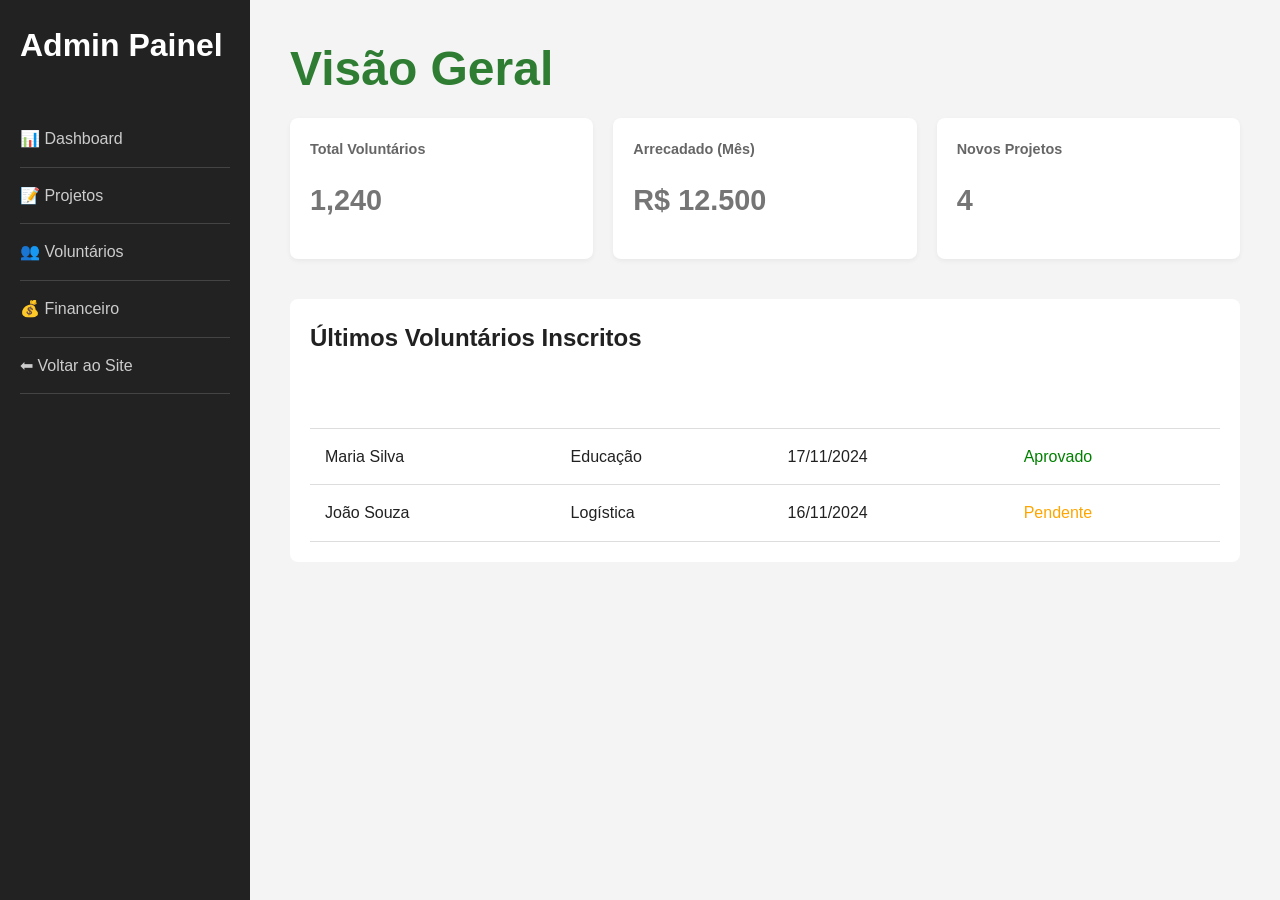
<file: pages/admin-dashboard.html>
<!DOCTYPE html>
<html lang="pt-br">
<head>
    <title>Painel Admin | ONG</title>
    <link rel="stylesheet" href="../css/global.css">
    <style>
        body {
            display: grid;
            grid-template-columns: 250px 1fr; /* Menu fixo | Resto fluido */
            min-height: 100vh;
        }
        
        .sidebar {
            background-color: #222;
            color: white;
            padding: 20px;
        }
        
        .sidebar h2 { margin-bottom: 40px; color: var(--cor-secundaria); }
        .sidebar a { display: block; padding: 15px 0; border-bottom: 1px solid #444; color: #ccc; }
        .sidebar a:hover { color: white; padding-left: 10px; transition: 0.3s; }

        .admin-content {
            padding: 40px;
            background-color: #f4f4f4;
        }

        .kpi-grid {
            display: grid;
            grid-template-columns: repeat(auto-fit, minmax(200px, 1fr));
            gap: 20px;
            margin-bottom: 40px;
        }

        .kpi-card {
            background: white;
            padding: 20px;
            border-radius: 8px;
            box-shadow: 0 2px 5px rgba(0,0,0,0.05);
            border-left: 5px solid var(--cor-primaria);
        }
        
        .kpi-card h3 { font-size: 0.9rem; color: #666; }
        .kpi-card p { font-size: 1.8rem; font-weight: bold; }

        table {
            width: 100%;
            border-collapse: collapse;
            background: white;
        }
        th, td { padding: 15px; text-align: left; border-bottom: 1px solid #ddd; }
        th { background-color: var(--cor-primaria); color: white; }
        
        @media (max-width: 768px) {
            body { grid-template-columns: 1fr; }
            .sidebar { display: none; } /* Em mobile real, faríamos um menu hambúrguer */
        }
    </style>
</head>
<body>
    <nav class="sidebar">
        <h2>Admin Painel</h2>
        <a href="#">📊 Dashboard</a>
        <a href="#">📝 Projetos</a>
        <a href="#">👥 Voluntários</a>
        <a href="#">💰 Financeiro</a>
        <a href="../index.html">⬅ Voltar ao Site</a>
    </nav>

    <main class="admin-content">
        <h1 style="margin-bottom: 20px;">Visão Geral</h1>

        <div class="kpi-grid">
            <div class="kpi-card">
                <h3>Total Voluntários</h3>
                <p>1,240</p>
            </div>
            <div class="kpi-card" style="border-color: var(--cor-secundaria)">
                <h3>Arrecadado (Mês)</h3>
                <p>R$ 12.500</p>
            </div>
            <div class="kpi-card" style="border-color: blue">
                <h3>Novos Projetos</h3>
                <p>4</p>
            </div>
        </div>

        <div style="background: white; padding: 20px; border-radius: 8px;">
            <h3 style="margin-bottom: 15px;">Últimos Voluntários Inscritos</h3>
            <table>
                <thead>
                    <tr>
                        <th>Nome</th>
                        <th>Interesse</th>
                        <th>Data</th>
                        <th>Status</th>
                    </tr>
                </thead>
                <tbody>
                    <tr>
                        <td>Maria Silva</td>
                        <td>Educação</td>
                        <td>17/11/2024</td>
                        <td><span style="color: green">Aprovado</span></td>
                    </tr>
                    <tr>
                        <td>João Souza</td>
                        <td>Logística</td>
                        <td>16/11/2024</td>
                        <td><span style="color: orange">Pendente</span></td>
                    </tr>
                </tbody>
            </table>
        </div>
    </main>
</body>
</html>
</file>
<file: css/global.css>
/* css/global.css */

:root {
  /* --- 1. PALETA DE CORES (Design System) --- */
  /* Primária (Verde) */
  --cor-primaria-light: #66bb6a;
  --cor-primaria-main: #2e7d32;
  --cor-primaria-dark: #005005;

  /* Secundária (Amarelo) */
  --cor-secundaria-light: #ffe54c;
  --cor-secundaria-main: #ffc107;
  --cor-secundaria-dark: #c79100;

  /* Neutros */
  --cor-branco: #ffffff;
  --cor-fundo: #f5f5f5;     /* Background geral */
  --cor-borda: #e0e0e0;     /* Linhas sutis */
  --cor-texto-suave: #757575;
  --cor-texto: #212121;     /* Texto principal */

  /* Feedback (Validação) */
  --cor-sucesso: #388e3c;
  --cor-erro: #d32f2f;

  /* --- 2. TIPOGRAFIA (Hierarquia) --- */
  --font-xs: 0.75rem;   /* 12px - Legendas/Tags */
  --font-sm: 0.875rem;  /* 14px - Textos auxiliares */
  --font-md: 1rem;      /* 16px - Corpo padrão */
  --font-lg: 1.25rem;   /* 20px - Subtítulos */
  --font-xl: 1.5rem;    /* 24px - Títulos H3 */
  --font-xxl: 2rem;     /* 32px - Títulos H2 */
  --font-display: 3rem; /* 48px - Títulos Hero */
  
  --familia-fonte: 'Roboto', sans-serif;

  /* --- 3. ESPAÇAMENTO MODULAR (Escala 8px) --- */
  --space-1: 8px;
  --space-2: 16px;
  --space-3: 24px;
  --space-4: 32px;
  --space-6: 48px;
  --space-8: 64px;
}

/* --- RESET BÁSICO --- */
* { margin: 0; padding: 0; box-sizing: border-box; }

body {
  font-family: var(--familia-fonte);
  background-color: var(--cor-fundo);
  color: var(--cor-texto);
  font-size: var(--font-md);
  line-height: 1.6;
}

/* --- TIPOGRAFIA GERAL --- */
h1 { font-size: var(--font-display); color: var(--cor-primaria-main); line-height: 1.2; margin-bottom: var(--space-3); }
h2 { font-size: var(--font-xxl); color: var(--cor-primaria-dark); margin-bottom: var(--space-3); }
h3 { font-size: var(--font-xl); margin-bottom: var(--space-2); color: var(--cor-texto); }
p { margin-bottom: var(--space-2); color: var(--cor-texto-suave); }
a { text-decoration: none; color: inherit; transition: 0.3s; }
img { max-width: 100%; display: block; }

/* --- COMPONENTE: BOTÕES --- */
.btn {
  display: inline-block;
  padding: var(--space-2) var(--space-4);
  border-radius: 4px;
  font-weight: 700;
  text-transform: uppercase;
  font-size: var(--font-sm);
  cursor: pointer;
  border: none;
  transition: all 0.3s ease;
  text-align: center;
}

.btn-primary {
  background-color: var(--cor-secundaria-main);
  color: var(--cor-texto);
}

/* Estados Visuais (Hover, Focus, Active, Disabled) */
.btn-primary:hover {
  background-color: var(--cor-secundaria-light);
  transform: translateY(-2px);
  box-shadow: 0 4px 8px rgba(0,0,0,0.15);
}

.btn-primary:focus {
  outline: 3px solid var(--cor-primaria-main);
  outline-offset: 2px;
}

.btn-primary:active {
  transform: translateY(0);
  background-color: var(--cor-secundaria-dark);
}

.btn:disabled {
  background-color: var(--cor-borda);
  color: var(--cor-texto-suave);
  cursor: not-allowed;
  transform: none;
  box-shadow: none;
}

/* --- COMPONENTE: FORMULÁRIOS (Novos para SPA) --- */
form label {
  display: block;
  font-weight: 500;
  margin-bottom: 5px;
  font-size: var(--font-sm);
  color: var(--cor-texto);
}

.input-padrao {
  width: 100%;
  padding: 12px;
  border: 1px solid var(--cor-borda);
  border-radius: 4px;
  font-size: 1rem;
  outline: none;
  transition: 0.3s;
  background-color: var(--cor-branco);
}

.input-padrao:focus {
  border-color: var(--cor-primaria-main);
  box-shadow: 0 0 0 3px rgba(46, 125, 50, 0.1);
}

/* Mensagem de erro (Controlada pelo JS) */
.msg-erro {
  color: var(--cor-erro);
  font-size: var(--font-xs);
  margin-top: 5px;
  display: none; /* Escondido por padrão */
  font-weight: bold;
}

/* --- COMPONENTE: TAGS/BADGES --- */
.tag {
  display: inline-block;
  padding: 4px 10px;
  background-color: var(--cor-primaria-light);
  color: var(--cor-primaria-dark);
  border-radius: 16px;
  font-size: var(--font-xs);
  font-weight: bold;
  text-transform: uppercase;
  margin-bottom: var(--space-2);
}

/* --- COMPONENTE: TOAST (Feedback) --- */
.toast {
  visibility: hidden;
  min-width: 280px;
  background-color: #333;
  color: #fff;
  text-align: center;
  border-radius: 4px;
  padding: var(--space-2);
  position: fixed;
  z-index: 2000;
  left: 50%;
  bottom: 30px;
  transform: translateX(-50%);
  font-size: var(--font-sm);
  box-shadow: 0 4px 10px rgba(0,0,0,0.2);
  opacity: 0;
  transition: opacity 0.5s, bottom 0.5s;
}

.toast.show {
  visibility: visible;
  opacity: 1;
  bottom: 30px;
}
</file>
